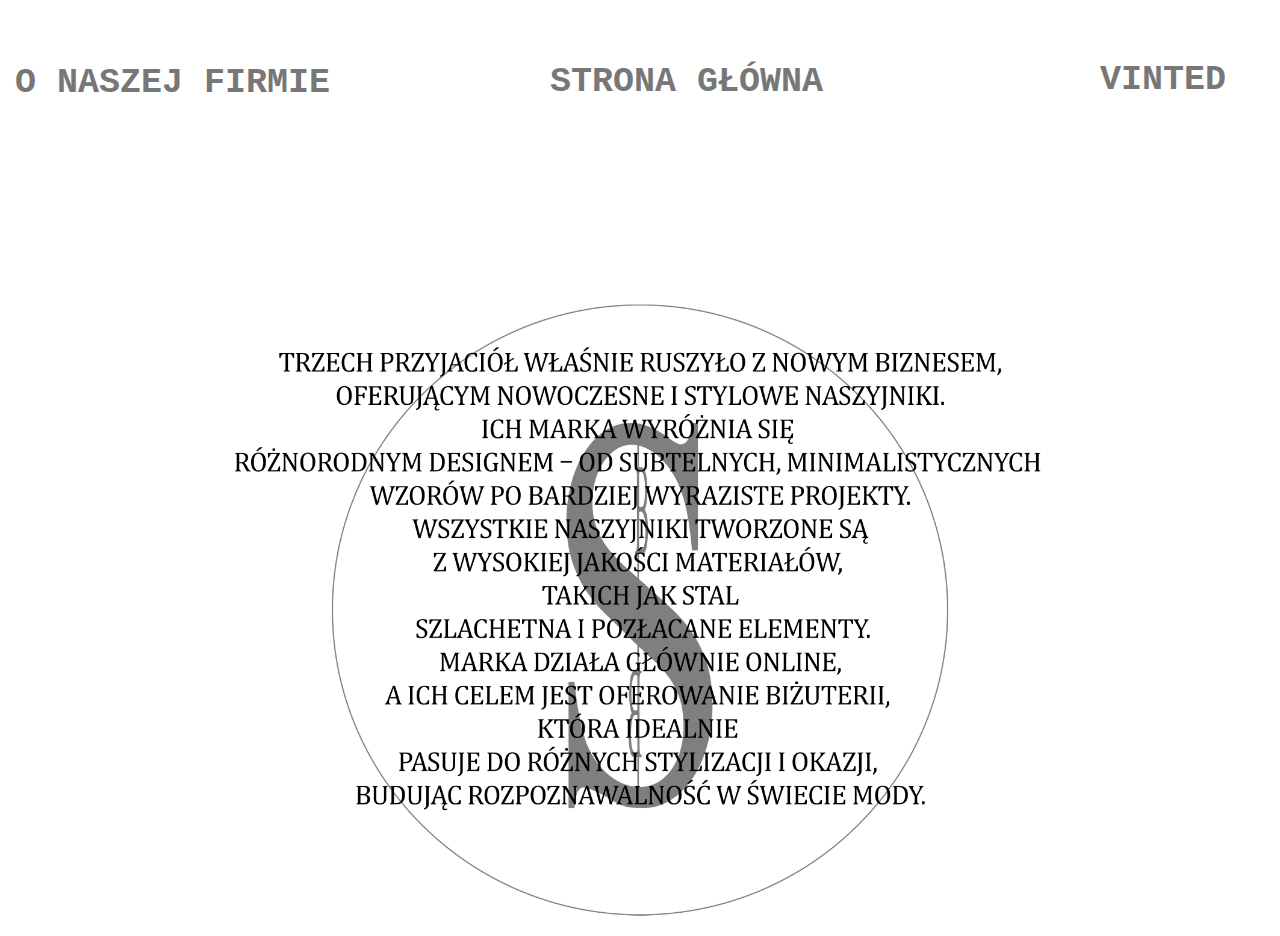
<file: firma.html>
<!DOCTYPE html>
<html>
    <head>
        <link href="style.css" rel="stylesheet">
        <meta charset="UTF-8">
       <title>SBB bizuteria</title>
       <link rel="shortcut icon" href="obrazy/sbb-logo.png">
       <meta name="sbb,sbb bizuteria,sbbbizuteria,bizuteria,bizuteria sbb">
       <link rel="preconnect" href="https://fonts.googleapis.com">
<link rel="preconnect" href="https://fonts.gstatic.com" crossorigin>
<link href="https://fonts.googleapis.com/css2?family=Poppins:ital,wght@0,100;0,200;0,300;0,400;0,500;0,600;0,700;0,800;0,900;1,100;1,200;1,300;1,400;1,500;1,600;1,700;1,800;1,900&display=swap" rel="stylesheet">
   </head>

<body>
        <div class="menu">
            <div class="napisymenu">
            <a href="firma.html" class="firma-menu"><h1 class="firma-menu">O NASZEJ FIRMIE</h1></a>
            <a class="strona-glowna-menu" href="index.html"><h1 class="strona-glowna-menu">STRONA GŁÓWNA</h1></a>
            <a href="https://www.vinted.pl/catalog?search_text=sbb.bizuteria&time=1728240197" class="vinted-menu"><h1 class="vinted-menu">VINTED</h1></a>
            <img class="cytat-menu" src="obrazy/cytat.png" src="cytat">
        </div>



    <center><img class="sbb-o-nas" src="obrazy/sbb-o-nas.png"></center>



</html>
</file>
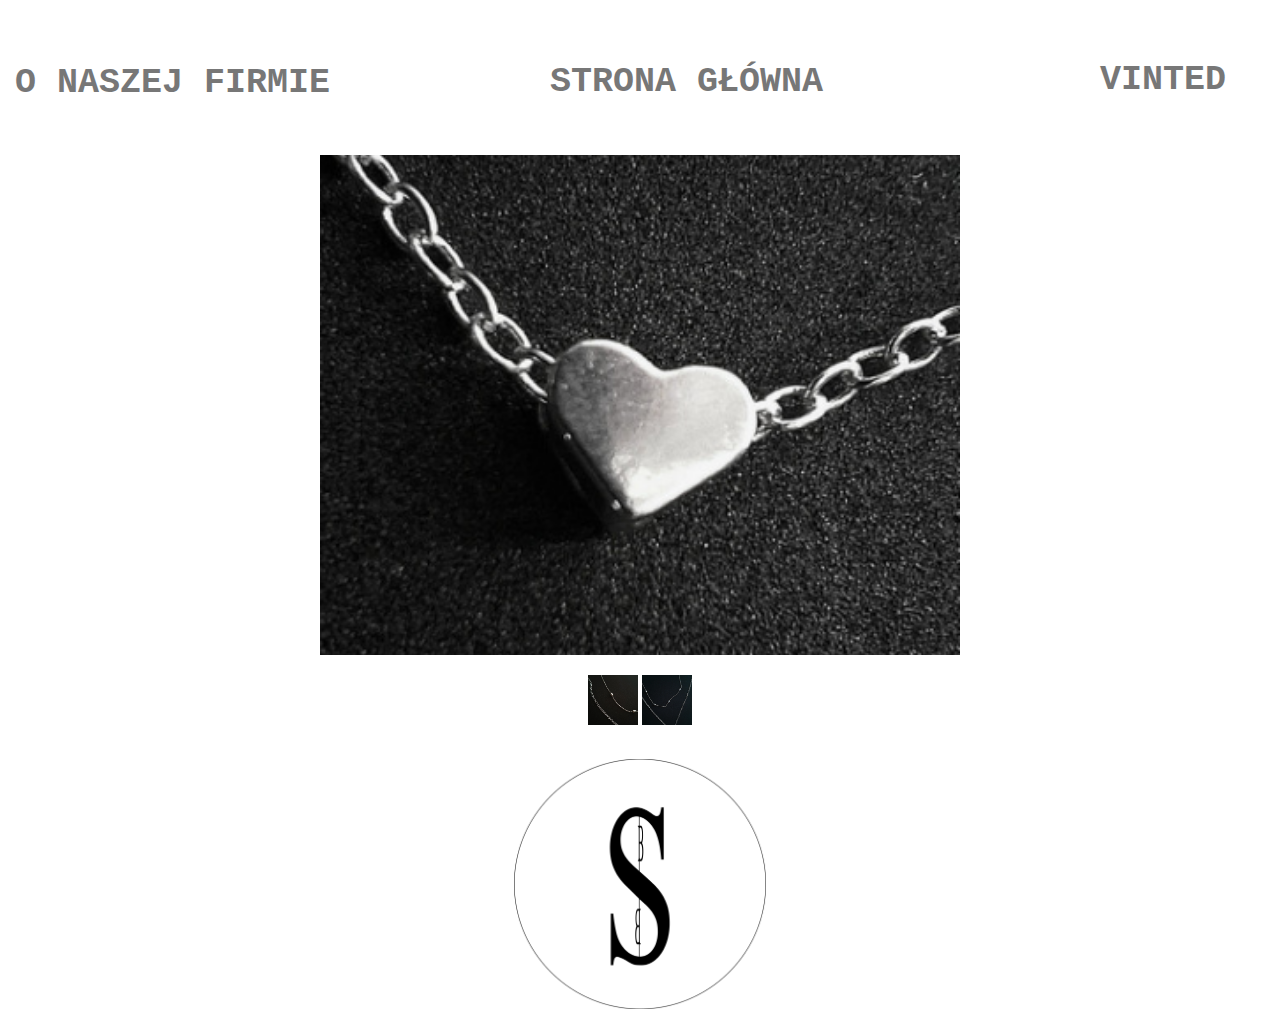
<file: galeria-druga.html>
<!DOCTYPE html>
<html>
    <head>
        <link href="style.css" rel="stylesheet">
        <link href="style1.css" rel="stylesheet">
        <meta charset="UTF-8">
       <title>SBB bizuteria</title>
       <link rel="shortcut icon" href="obrazy/sbb-logo.png">
       <meta name="sbb,sbb bizuteria,sbbbizuteria,bizuteria,bizuteria sbb">
       <link rel="preconnect" href="https://fonts.googleapis.com">
<link rel="preconnect" href="https://fonts.gstatic.com" crossorigin>
<link href="https://fonts.googleapis.com/css2?family=Poppins:ital,wght@0,100;0,200;0,300;0,400;0,500;0,600;0,700;0,800;0,900;1,100;1,200;1,300;1,400;1,500;1,600;1,700;1,800;1,900&display=swap" rel="stylesheet">
   </head>
<body>
    
    
    <div class="menu">
        <div class="napisymenu">
        <a href="firma.html" class="firma-menu"><h1 class="firma-menu">O NASZEJ FIRMIE</h1></a>
        <a class="strona-glowna-menu" href="index.html"><h1 class="strona-glowna-menu">STRONA GŁÓWNA</h1></a>
        <a href="https://www.vinted.pl/catalog?search_text=sbb.bizuteria&time=1728240197" class="vinted-menu"><h1 class="vinted-menu">VINTED</h1></a>
        <img class="cytat-menu" src="obrazy/cytat.png" src="cytat">
    </div>



    
    
    
    
    
    
    
    <div class="container">
        <img src="obrazy/drugi-lancuch-jeden.PNG" class="base-image" id="update">

        <div class="image-miniatures" id="miniatures"> 
            <img src="obrazy/drugi-lancuch-dwa.PNG">
            <img src="obrazy/drugi-lancuch-trzy.PNG">
        </div>

        <center><img class="logo" src="obrazy/sbb-logo.png"></center>

    </div>


</body>

<script>
    const update = document.getElementById("update");
    const miniatures = document.getElementById("miniatures");
    const images = miniatures.getElementsByTagName("img");


    for (let i = 0; i < images.length; i++) {
        images[i].addEventListener("click", () => {
            update.classList.remove("fade");
            setTimeout(() => {
                update.classList.add("fade");
                update.src = images[i].src;
            }, 100);
        })
    }
</script>
</html>
</file>
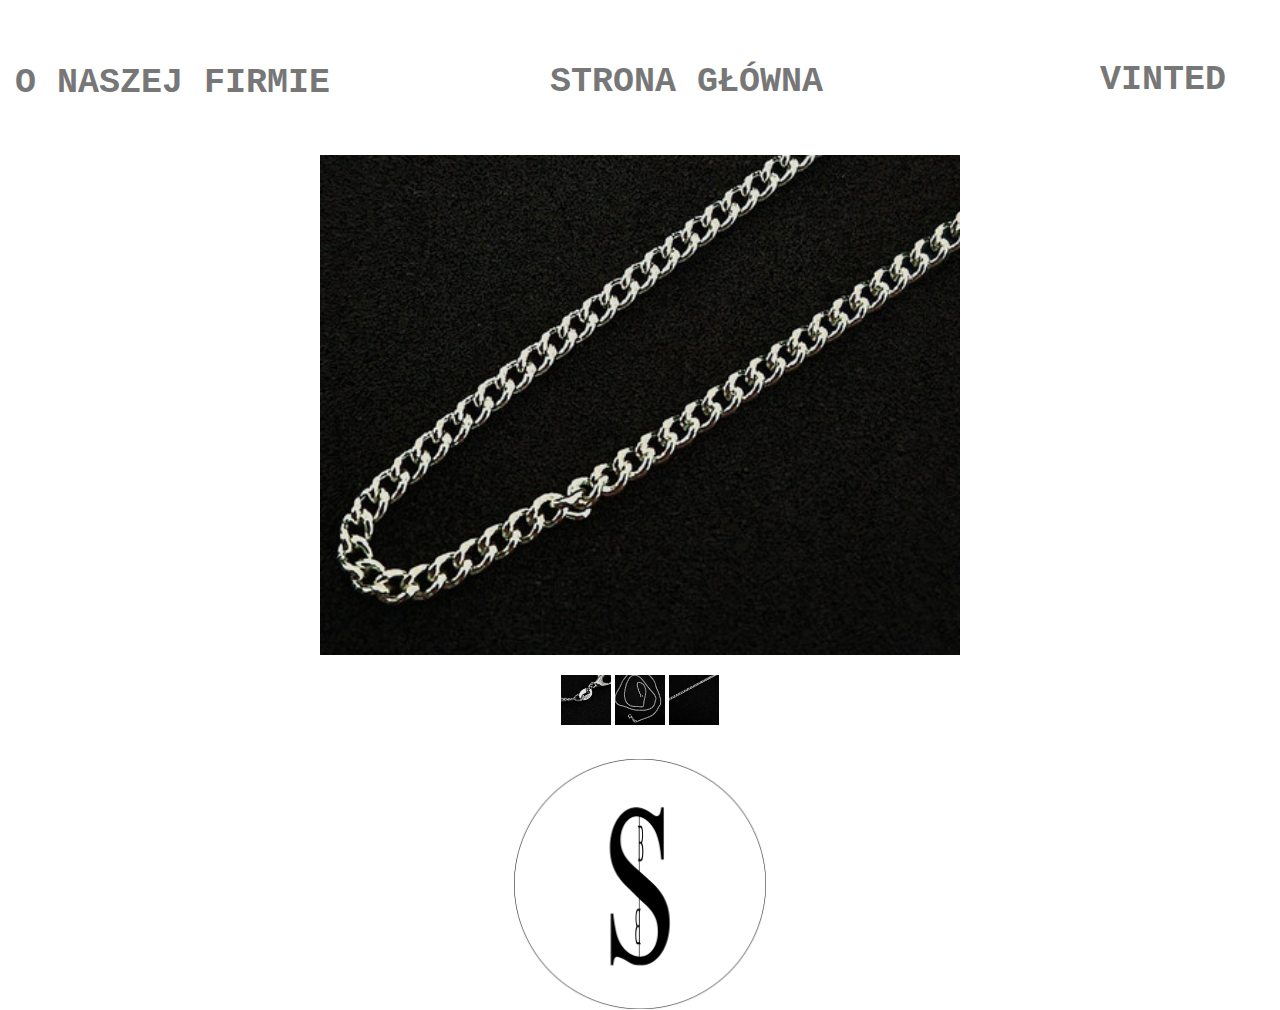
<file: galeria-pier.html>
<!DOCTYPE html>
<html>
    <head>
        <link href="style.css" rel="stylesheet">
        <link href="style1.css" rel="stylesheet">
        <meta charset="UTF-8">
       <title>SBB bizuteria</title>
       <link rel="shortcut icon" href="obrazy/sbb-logo.png">
       <meta name="sbb,sbb bizuteria,sbbbizuteria,bizuteria,bizuteria sbb">
       <link rel="preconnect" href="https://fonts.googleapis.com">
<link rel="preconnect" href="https://fonts.gstatic.com" crossorigin>
<link href="https://fonts.googleapis.com/css2?family=Poppins:ital,wght@0,100;0,200;0,300;0,400;0,500;0,600;0,700;0,800;0,900;1,100;1,200;1,300;1,400;1,500;1,600;1,700;1,800;1,900&display=swap" rel="stylesheet">
   </head>
<body>
    
    <div class="menu">
        <div class="napisymenu">
        <a href="firma.html" class="firma-menu"><h1 class="firma-menu">O NASZEJ FIRMIE</h1></a>
        <a class="strona-glowna-menu" href="index.html"><h1 class="strona-glowna-menu">STRONA GŁÓWNA</h1></a>
        <a href="https://www.vinted.pl/catalog?search_text=sbb.bizuteria&time=1728240197" class="vinted-menu"><h1 class="vinted-menu">VINTED</h1></a>
        <img class="cytat-menu" src="obrazy/cytat.png" src="cytat">
    </div>

    
    
    
    
    
    



    
    
    
    
    <div class="container">
        <img src="obrazy/lancuch-pierw.png" class="base-image" id="update">

        <div class="image-miniatures" id="miniatures"> 
            <img src="obrazy/pierwszy-lancuch-pierwsze.PNG">
            <img src="obrazy/pierwszy-lancuch-drugie.PNG">
            <img src="obrazy/pierwszy-lancuch-trzecie.PNG">
        </div>

        <center><img class="logo" src="obrazy/sbb-logo.png"></center>

    </div>


</body>

<script>
    const update = document.getElementById("update");
    const miniatures = document.getElementById("miniatures");
    const images = miniatures.getElementsByTagName("img");


    for (let i = 0; i < images.length; i++) {
        images[i].addEventListener("click", () => {
            update.classList.remove("fade");
            setTimeout(() => {
                update.classList.add("fade");
                update.src = images[i].src;
            }, 100);
        })
    }
</script>
</html>
</file>
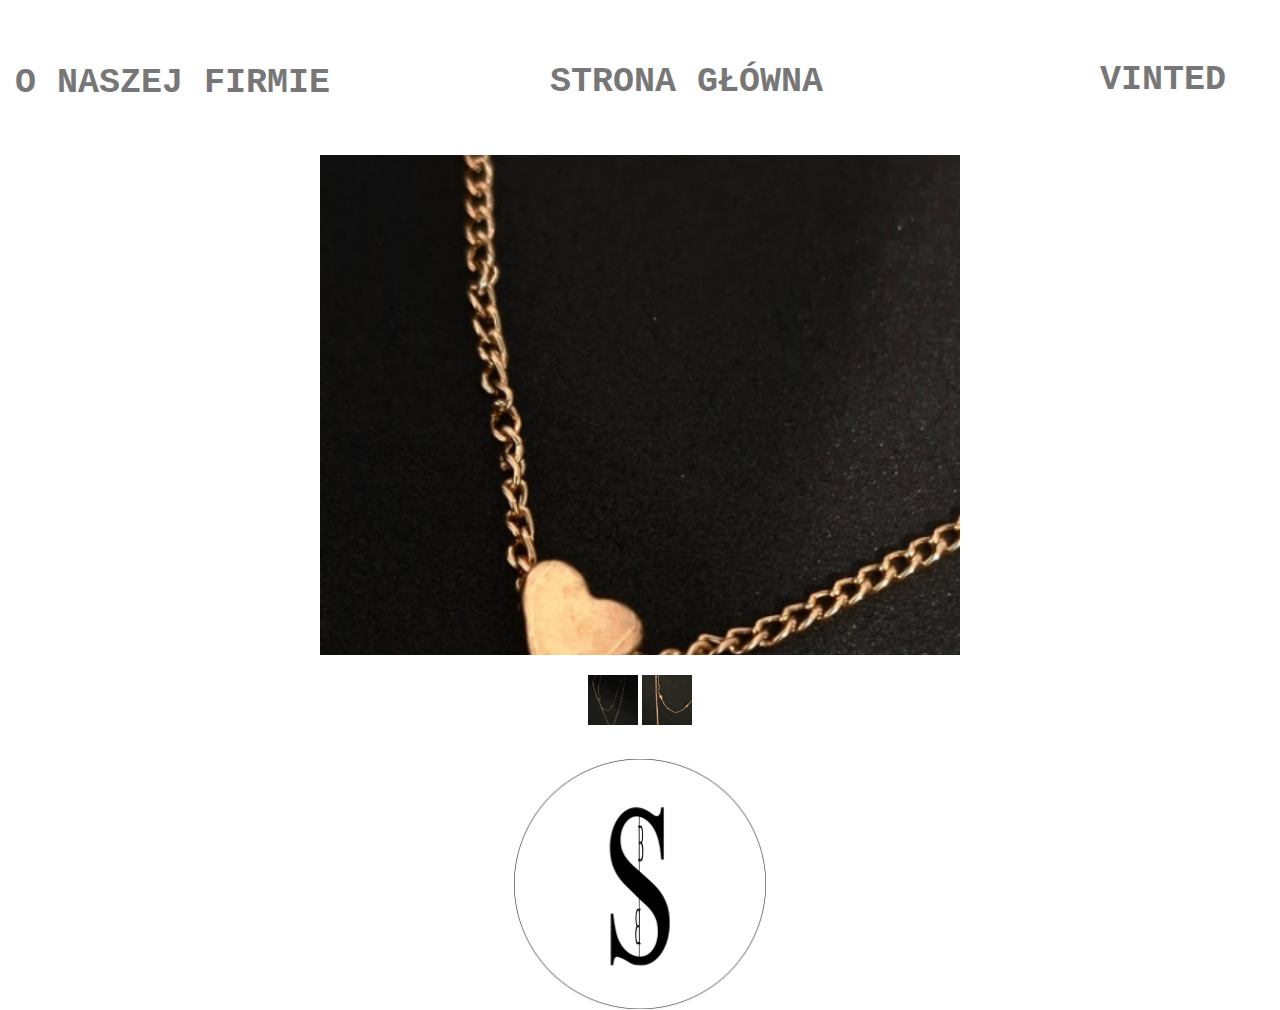
<file: galeria-trzecia.html>
<!DOCTYPE html>
<html>
    <head>
        <link href="style1.css" rel="stylesheet">
        <link href="style.css" rel="stylesheet">
        <meta charset="UTF-8">
       <title>SBB bizuteria</title>
       <link rel="shortcut icon" href="obrazy/sbb-logo.png">
       <meta name="sbb,sbb bizuteria,sbbbizuteria,bizuteria,bizuteria sbb">
       <link rel="preconnect" href="https://fonts.googleapis.com">
<link rel="preconnect" href="https://fonts.gstatic.com" crossorigin>
<link href="https://fonts.googleapis.com/css2?family=Poppins:ital,wght@0,100;0,200;0,300;0,400;0,500;0,600;0,700;0,800;0,900;1,100;1,200;1,300;1,400;1,500;1,600;1,700;1,800;1,900&display=swap" rel="stylesheet">
   </head>
<body>


    <div class="menu">
        <div class="napisymenu">
        <a href="firma.html" class="firma-menu"><h1 class="firma-menu">O NASZEJ FIRMIE</h1></a>
        <a class="strona-glowna-menu" href="index.html"><h1 class="strona-glowna-menu">STRONA GŁÓWNA</h1></a>
        <a href="https://www.vinted.pl/catalog?search_text=sbb.bizuteria&time=1728240197" class="vinted-menu"><h1 class="vinted-menu">VINTED</h1></a>
        <img class="cytat-menu" src="obrazy/cytat.png" src="cytat">
    </div>









    <div class="container">
        <img src="obrazy/trzeci-lancuch-jeden.PNG" class="base-image" id="update">

        <div class="image-miniatures" id="miniatures"> 
            <img src="obrazy/trzeci-lancuch-dwa.PNG">
            <img src="obrazy/trzeci-lancuch-trzy.PNG">
        </div>

        <center><img class="logo" src="obrazy/sbb-logo.png"></center>

    </div>


</body>

<script>
    const update = document.getElementById("update");
    const miniatures = document.getElementById("miniatures");
    const images = miniatures.getElementsByTagName("img");


    for (let i = 0; i < images.length; i++) {
        images[i].addEventListener("click", () => {
            update.classList.remove("fade");
            setTimeout(() => {
                update.classList.add("fade");
                update.src = images[i].src;
            }, 100);
        })
    }
</script>
</html>
</file>
<file: style.css>
body{
    padding: 0px;
    margin: 0px;
    box-sizing: border-box;
    background-color: rgb(255, 255, 255);
}

.menu
{
    background-color: rgb(255, 255, 255);
    height: 100px;
    height: 100%;

}

.back-video
{
    height: 800px;
    width: 100%;
    margin-top: -120px;
}

.firma-menu{
    color: rgb(119, 119, 119);
    font-family:monospace;
    width: 100%;
    height: 25%;
    text-decoration: none;    
    font-size: 35px;
    width: 25%;
    margin-left: 15px;
    transition: 1s;
}

.firma-menu:hover 
{
    text-shadow: grey 2px 2px 5px;  
    transition: 1s;
}

.strona-glowna-menu{
    color: rgb(119, 119, 119);
    transition: grey 2px 1px 1px  1s ease;
    font-family:monospace;
    text-decoration: none;
    font-size: 35px;
    margin-top: -105px;
    margin-left: 550px;
    width: 25%;
    transition:1s
}

.strona-glowna-menu:hover {
    text-shadow: grey 2px 2px 5px;  
    transition: 1s ;
}



.vinted-menu{
    color: rgb(119, 119, 119);
    font-family:monospace;
    width: 100%;
    height: 100%;
    text-decoration: none;
    font-size: 35px;
    margin-top: -105px;
    margin-left: 1100px;
    width: 25%;
    transition: 1s;
}


.vinted-menu:hover {
    text-shadow: grey 2px 2px 5px;  
    transition: 1s;
}

.cytat-menu
{
    margin-top: -150px;
    margin-left: 1500px;
}


.produkty
{
    background-image: linear-gradient(rgb(255, 255, 255),rgb(255, 255, 255));
    height: 2300px;
    width: 100%;

}

.cena-pier
{
    font-family: 'Franklin Gothic Medium', 'Arial Narrow', Arial, sans-serif;
    margin-left: 585px;
    text-shadow: grey 2px 2px 2px;
    color: black;
}

.lancuszek-pier
{
    text-shadow: rgb(0, 0, 0) 1px 2px 1px;
    color: rgb(99, 99, 99);
    font-family:'Trebuchet MS', 'Lucida Sans Unicode', 'Lucida Grande', 'Lucida Sans', Arial, sans-serif;
    margin-left: 585px;
    margin-top: -540px;
}


.lancuchpierw
{
    height: 0%;
    width: 100%;
    display: flex;
    justify-content: center;
    align-items: center;
    
}

.button-pier
{
    font-size: 35px;
    margin-left: 1500px;
    font-family: 'Franklin Gothic Medium', 'Arial Narrow', Arial, sans-serif;
    color:  grey;
    background-color:white;
    border-radius: 10px;
    margin-top: 350px;
    cursor: pointer;
    transition: 1s;

}

.button-pier:hover
{
    box-shadow:  black 2px 2px 3px;
    transition: 1s;

}


.button-pier-foto
{
    font-size: 35px;
    font-family: 'Franklin Gothic Medium', 'Arial Narrow', Arial, sans-serif;
    border-radius: 10px;
    margin-left:25px;
    cursor: pointer;
    color:  grey;
    background-color:white;
    transition: 1s;

}

.button-pier-foto:hover
{
    box-shadow:  black 2px 2px 3px;
    transition: 1s;

}


.opis-pier
{
    color: black;
    width: 10%;
    font-size: 22px;
    margin-top: -410px;
    margin-left: 1250px;
    font-family: "Poppins", sans-serif;
    font-weight: 350;
    font-style: normal;

}

.obraz-lancuch-pier
{
    box-shadow: 2px 2px 5px black;
    border-radius: 50px;
    height: 580px;
    margin-left: 180px;
    margin-top: 350px;
    transition: 3s ease;
    
}

.obraz-lancuch-pier:hover
{
    box-shadow: black 3px 5px 10px;
    height: 650px;
    transition: 3s;
    transform: rotate(-10deg);
    rotate: 3px;
    
}


.cena-druga
{   
    text-shadow: grey 2px 2px 2px;
    color: black;
    font-family: 'Franklin Gothic Medium', 'Arial Narrow', Arial, sans-serif;
    margin-left: 600px;
}

.lancuszek-drugi
{
    font-family:'Trebuchet MS', 'Lucida Sans Unicode', 'Lucida Grande', 'Lucida Sans', Arial, sans-serif;
    margin-left: 140px;
    margin-top: -540px;
    margin-left: 600px;
    text-shadow: rgb(0, 0, 0) 1px 2px 1px;
    color: rgb(99, 99, 99);
    
}

.lancuchdrugi
{
    height: 0%;
    width: 100%;
    display: flex;
    justify-content: center;
    align-items: center;
}

.obraz-lancuch-drugi
{
    margin-left: 180px;
    margin-top: 170px;
    box-shadow: 2px 2px 5px black;
    border-radius: 50px;
    height: 580px;
    transition: 3s ease;
}

.obraz-lancuch-drugi:hover
{
    box-shadow: black 3px 5px 10px;
    height: 650px;
    transition: 3s;
    transform: rotate(-10deg);
    rotate: 3px;
    
}

.button-drugi
{
    font-size: 35px;
    margin-left: 1500px;
    margin-top: 350px;
    font-family: 'Franklin Gothic Medium', 'Arial Narrow', Arial, sans-serif;
    border-radius: 10px;
    cursor: pointer;
    color:  grey;
    background-color:white;
    transition: 1s;

}

.button-drugi:hover
{
    box-shadow:  black 2px 2px 3px;
    transition: 1s;

}

.button-drugi-foto
{
    font-size: 35px;
    font-family: 'Franklin Gothic Medium', 'Arial Narrow', Arial, sans-serif;
    border-radius: 10px;
    margin-left:25px;
    cursor: pointer;
    color:  grey;
    background-color:white;
    transition: 1s;
}

.button-drugi-foto:hover
{
    box-shadow:  black 2px 2px 3px;
    transition: 1s;
}

.opis-drugi
{
    color: black;
    width: 10%;
    font-size: 22px;
    margin-top: -410px;
    margin-left: 1250px;
    font-family: "Poppins", sans-serif;
    font-weight: 350;
    font-style: normal;
}


.cena-trzecia
{
    text-shadow: grey 2px 2px 2px;
    color: black;
    font-family: 'Franklin Gothic Medium', 'Arial Narrow', Arial, sans-serif;
    margin-left: 615px;
}

.lancuszek-trzeci
{
    font-family:'Trebuchet MS', 'Lucida Sans Unicode', 'Lucida Grande', 'Lucida Sans', Arial, sans-serif;
    margin-left: 140px;
    margin-top: -550px;
    margin-left: 615px;
    text-shadow: rgb(0, 0, 0) 1px 2px 1px;
    color: rgb(99, 99, 99);
}

.lancuchtrzeci
{
    height: 0%;
    width: 100%;
    display: flex;
    justify-content: center;
    align-items: center;
}

.obraz-lancuch-trzeci
{
    margin-left: 180px;
    margin-top: -600px;
    box-shadow: 2px 2px 5px black;
    border-radius: 50px;
    height: 580px;
    transition: 3s ease;
}

.obraz-lancuch-trzeci:hover
{
    box-shadow: black 3px 5px 10px;
    height: 650px;
    transition: 3s;
    transform: rotate(-10deg);
    rotate: 3px;
    
}

.button-trzeci
{
    font-size: 35px;
    margin-left: 1500px;
    margin-top: 350px;
    font-family: 'Franklin Gothic Medium', 'Arial Narrow', Arial, sans-serif;
    border-radius: 10px;
    cursor: pointer;
    color:  grey;
    background-color:white;
    transition: 1s;
    
}

.button-trzeci:hover
{
    box-shadow:  black 2px 2px 3px;
    transition: 1s;
}

.button-trzeci-foto
{
    font-size: 35px;
    font-family: 'Franklin Gothic Medium', 'Arial Narrow', Arial, sans-serif;
    border-radius: 10px;
    margin-left:25px;
    cursor: pointer;
    color:  grey;
    background-color:white;
    transition: 1s;
}

.button-trzeci-foto:hover
{
    box-shadow:  black 2px 2px 3px;
    transition: 1s;
}

.opis-trzeci
{
    color: black;
    width: 10%;
    font-size: 22px;
    margin-top: -410px;
    margin-left: 1250px;
    font-family: "Poppins", sans-serif;
    font-weight: 350;
    font-style: normal;
}



.sbb-o-nas
{
    height: 650px;
}
</file>
<file: style1.css>
*
{
    transition: all 0.3s ease-in-out;
}

body
{
    background: white;

}

.logo
{
    height: 250px;
    margin-top: 30px;
}

.container
{
    position: relative;
    top: 25%;
    margin-top: -150px;

}

.image-miniatures 
{
    cursor: pointer;
    text-align: center;

}

.image-miniatures > img 
{
    width: 50px;
    height: 50px;
    object-fit: cover;
}

.image-miniatures > img:hover
{
    transform: scale(1.1);
} 

.base-image
{
    width: 50%;
    height: 500px;
    object-fit: cover;
    display: block;
    margin: 20px auto;
    

}

.fade 
{
    animation: fade 0.5;
}

@keyframes fade 
{
    0%
    {
        opacity: 0%;
    }

    100%
    {
        opacity: 1%;
    }
}
</file>
